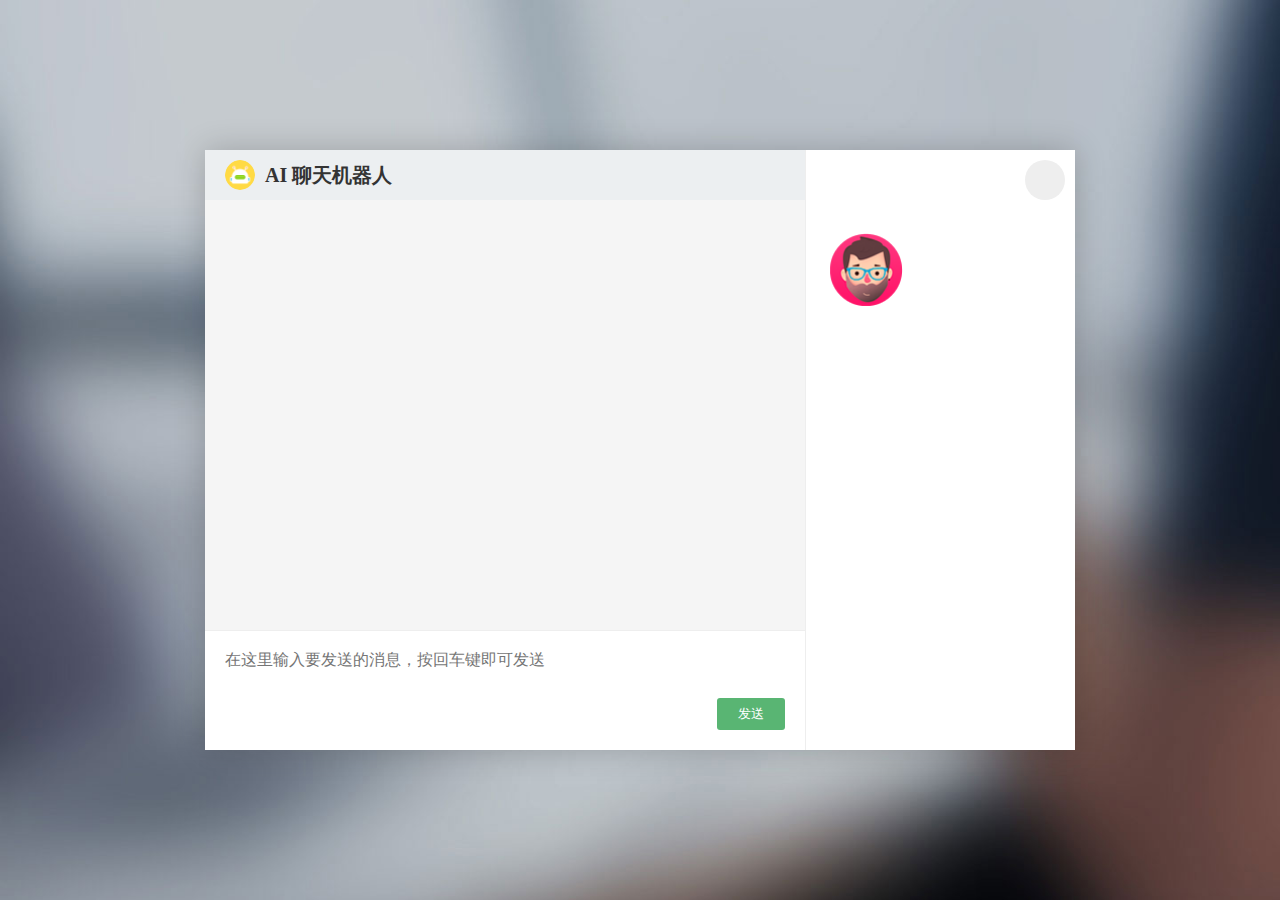
<file: index.html>
<!DOCTYPE html>
<html lang="en">

<head>
    <meta charset="UTF-8" />
    <meta http-equiv="X-UA-Compatible" content="IE=edge" />
    <meta name="viewport" content="width=device-width, initial-scale=1.0" />
    <title>聊天机器人-聊天频道</title>
    <link rel="shortcut icon" href="./images/favicon.ico" type="image/x-icon" />
    <link rel="stylesheet" href="./css/common.css" />
    <link rel="stylesheet" href="./css/index.css" />
</head>

<body>
    <div class="container">
        <div class="main">
            <h1 class="main-title">
                <img src="./images/robot.png" alt="" />
                AI 聊天机器人
            </h1>
            <div class="chat-container">
                <!-- <div class="chat-item me">
                    <img class="chat-avatar" src="./images/avatar.png" />
                    <div class="chat-content">你几岁啦？</div>
                    <div class="chat-date">2022-04-29 14:18:13</div>
                </div>
                <div class="chat-item">
                    <img class="chat-avatar" src="./images/robot-avatar.jpg" />
                    <div class="chat-content">讨厌，不要随便问女生年龄知道不</div>
                    <div class="chat-date">2022-04-29 14:18:16</div>
                </div> -->
            </div>
            <form class="msg-container">
                <input type="text" id="txtMsg" placeholder="在这里输入要发送的消息，按回车键即可发送" />
                <button>发送</button>
            </form>
        </div>
        <div class="aside">
            <img src="./images/avatar.png" class="aside-avatar" alt="" />
            <p id="nickname" class="aside-name"></p>
            <p id="loginId" class="aside-account"></p>
        </div>
        <div class="close">
            <i class="iconfont icon-close"></i>
        </div>
    </div>
    <script src="./js/api.js"></script>
    <script src="./js/index.js"></script>
</body>

</html>
</file>
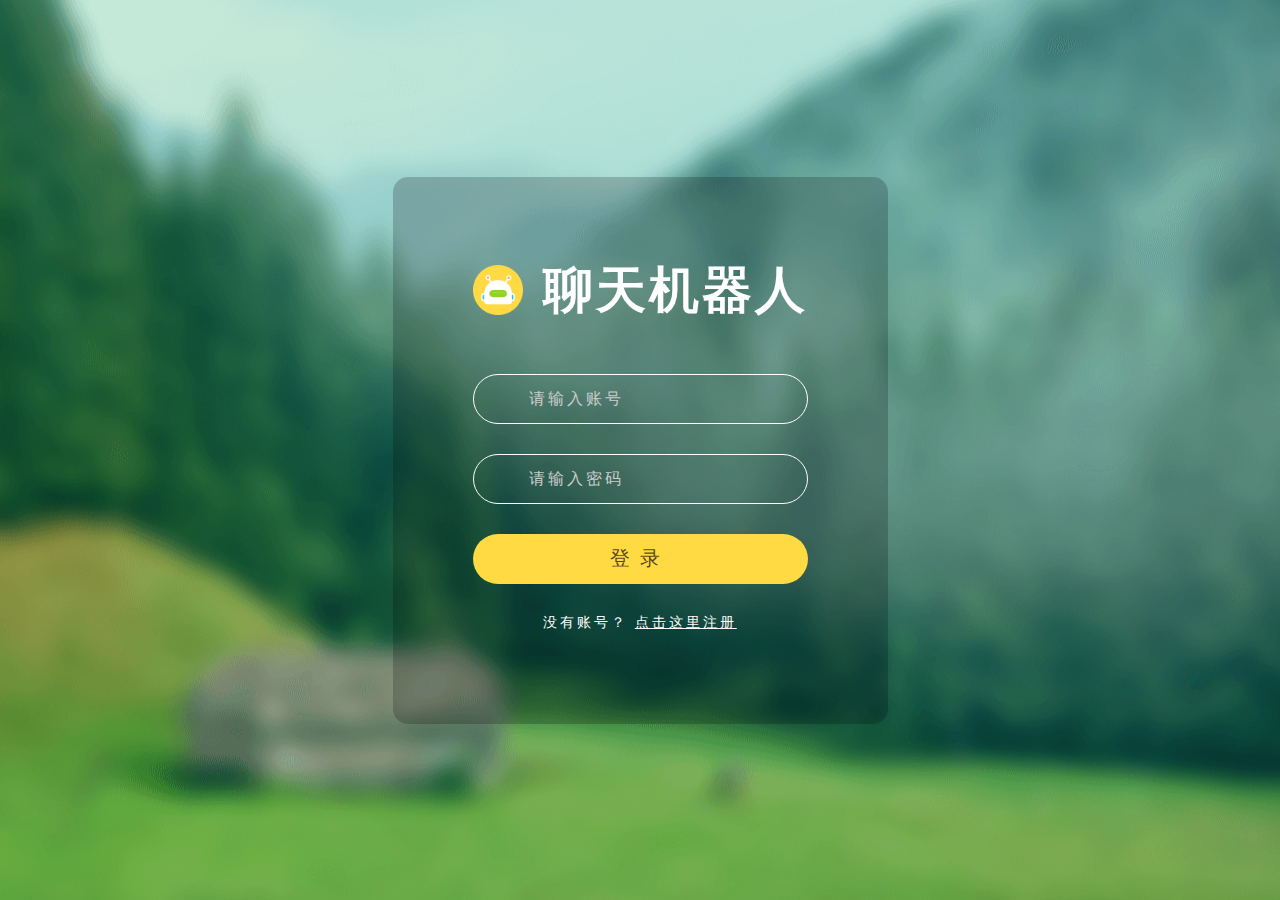
<file: login.html>
<!DOCTYPE html>
<html lang="en">

<head>
    <meta charset="UTF-8" />
    <meta http-equiv="X-UA-Compatible" content="IE=edge" />
    <meta name="viewport" content="width=device-width, initial-scale=1.0" />
    <title>聊天机器人-用户登录</title>
    <link rel="shortcut icon" href="./images/favicon.ico" type="image/x-icon" />
    <link rel="stylesheet" href="./css/common.css" />
    <link rel="stylesheet" href="./css/user.css" />
</head>

<body>
    <form class="user-form">
        <h1 class="title">
            <img src="./images/robot.png" alt="" />
            聊天机器人
        </h1>
        <div class="form-group">
            <i class="iconfont icon-zhanghao"></i>
            <input id="txtLoginId" name="loginId" type="text" max="20" placeholder="请输入账号" class="txt" />
            <p class="err"></p>
        </div>
        <div class="form-group">
            <i class="iconfont icon-mima"></i>
            <input id="txtLoginPwd" name="loginPwd" type="password" max="20" placeholder="请输入密码" class="txt" />
            <p class="err"></p>
        </div>
        <div class="form-group">
            <button class="submit">登录</button>
        </div>
        <div class="form-group">
            <p class="msg">
                没有账号？
                <a href="./reg.html">点击这里注册</a>
            </p>
        </div>
    </form>
    <script src="./js/api.js"></script>
    <script src="./js/user.js"></script>
    <script src="./js/login.js"></script>
</body>

</html>
</file>
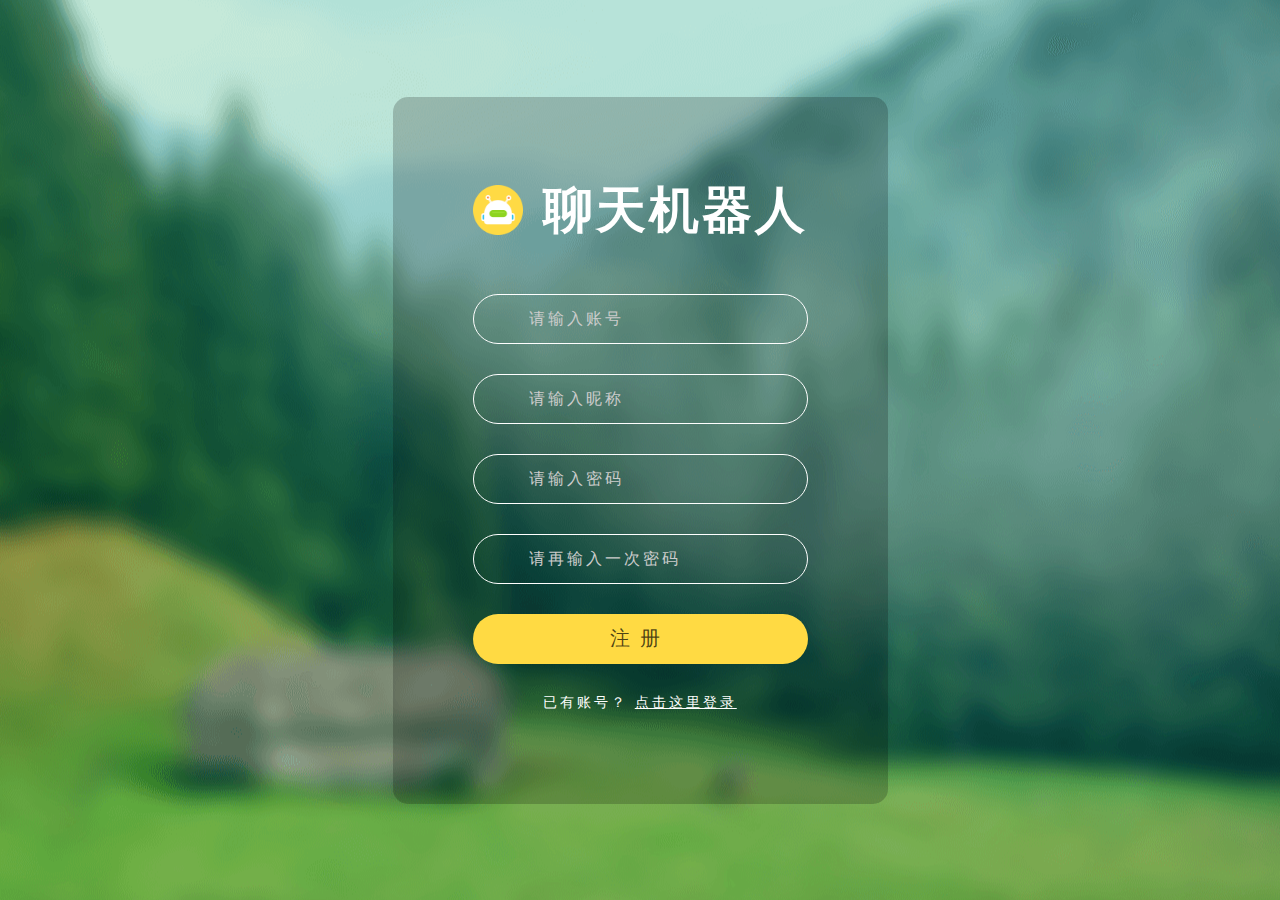
<file: reg.html>
<!DOCTYPE html>
<html lang="en">

<head>
    <meta charset="UTF-8" />
    <meta http-equiv="X-UA-Compatible" content="IE=edge" />
    <meta name="viewport" content="width=device-width, initial-scale=1.0" />
    <title>聊天机器人-用户注册</title>
    <link rel="shortcut icon" href="./images/favicon.ico" type="image/x-icon" />
    <link rel="stylesheet" href="./css/common.css" />
    <link rel="stylesheet" href="./css/user.css" />
</head>

<body>
    <form class="user-form">
        <h1 class="title">
            <img src="./images/robot.png" alt="" />
            聊天机器人
        </h1>
        <div class="form-group">
            <i class="iconfont icon-zhanghao"></i>
            <input id="txtLoginId" name="loginId" type="text" maxlength="20" placeholder="请输入账号" class="txt" />
            <p class="err"></p>
        </div>
        <div class="form-group">
            <i class="iconfont icon-zhanghao"></i>
            <input id="txtNickname" name="nickname" type="text" maxlength="20" placeholder="请输入昵称" class="txt" />
            <p class="err"></p>
        </div>
        <div class="form-group">
            <i class="iconfont icon-mima"></i>
            <input id="txtLoginPwd" name="loginPwd" type="password" maxlength="20" placeholder="请输入密码" class="txt" />
            <p class="err"></p>
        </div>
        <div class="form-group">
            <i class="iconfont icon-mima"></i>
            <input type="password" id="txtLoginPwdConfirm" maxlength="20" placeholder="请再输入一次密码" class="txt" />
            <p class="err"></p>
        </div>
        <div class="form-group">
            <button class="submit">注册</button>
        </div>
        <div class="form-group">
            <p class="msg">
                已有账号？
                <a href="./login.html">点击这里登录</a>
            </p>
        </div>
    </form>
    <script src="./js/api.js"></script>
    <script src="./js/user.js"></script>
    <script src="./js/reg.js"></script>
</body>

</html>
</file>
<file: css/common.css>
@import url('//at.alicdn.com/t/font_3318742_9901gcdpweg.css');

* {
  margin: 0;
  padding: 0;
  box-sizing: border-box;
}
.iconfont {
  font-size: inherit;
  color: inherit;
}
::before,
::after {
  box-sizing: border-box;
}

a {
  color: inherit;
  text-decoration: none;
}

body {
  display: flex;
  height: 100vh;
  justify-content: center;
  align-items: center;
}
</file>
<file: css/index.css>
body {
  background: url(../images/bg2.jpg) no-repeat center/100% 100%;
}

.container {
  width: 870px;
  height: 600px;
  background: #fff;
  display: flex;
  position: relative;
  box-shadow: 0 0 30px rgba(0, 0, 0, 0.2);

  color: #333;
}
.close {
  position: absolute;
  right: 10px;
  top: 10px;
  font-size: 30px;
  color: #aaa;
  background: #eee;
  width: 40px;
  height: 40px;
  line-height: 40px;
  text-align: center;
  border-radius: 50%;
  cursor: pointer;
  transition: 0.2s;
}
.close:hover {
  background: #ccc;
  color: #888;
}

.main {
  width: 600px;
  flex: 0 0 auto;
}
.aside {
  flex: 1 0 auto;
  padding-top: 80px;
  border-left: 1px solid #eee;
}
.aside-avatar {
  width: 80px;
  height: 80px;
  border-radius: 50%;
  float: left;
  margin-left: 20px;
  margin-right: 10px;
}
.aside-name {
  font-weight: bold;
  margin-top: 18px;
  font-size: 20px;
  width: 128px;
  overflow: hidden;
  white-space: nowrap;
  text-overflow: ellipsis;
}
.aside-account {
  color: #ccc;
  margin-top: 5px;
  width: 128px;
  overflow: hidden;
  white-space: nowrap;
  text-overflow: ellipsis;
}

.main {
  display: flex;
  flex-direction: column;
}
.main-title {
  height: 50px;
  line-height: 50px;
  display: flex;
  align-items: center;
  font-size: 20px;
  background: #eceff1;
  flex: 0 0 auto;
  padding-left: 20px;
}
.main-title img {
  width: 30px;
  height: 30px;
  border-radius: 50%;
  margin-right: 10px;
}

.chat-container {
  height: 430px;
  overflow: hidden scroll;
  padding: 20px;
  background: #f5f5f5;
  scroll-behavior: smooth;
}
.chat-container::-webkit-scrollbar {
  width: 5px;
  height: 13px;
}
.chat-container::-webkit-scrollbar-thumb {
  background-color: rgba(0, 0, 0, 0.5);
  background-clip: padding-box;
  border-radius: 5px;
}

.chat-item {
  padding-bottom: 25px;
  display: flex;
  position: relative;
  width: 100%;
  margin-bottom: 10px;
}
.chat-avatar {
  width: 40px;
  height: 40px;
  border-radius: 50%;
  margin-right: 10px;
  flex: 0 0 auto;
}
.chat-content {
  font-size: 14px;
  border: 1px solid #d8d8d8;
  padding: 8px;
  background-color: #fff;
  border: 1px solid #d8d8d8;
  border-radius: 6px;
  position: relative;
  filter: drop-shadow(0 0 5px rgba(0, 0, 0, 0.1));
  line-height: 1.5;
  max-width: 450px;
}
.chat-content::after {
  content: '';
  background: inherit;
  position: absolute;
  width: 12px;
  height: 12px;
  border: inherit;
  left: -6px;
  top: 11px;
  transform: rotate(45deg);
  border-right-color: transparent;
  border-top-color: transparent;
}
.chat-date {
  position: absolute;
  color: #ccc;
  font-size: 12px;
  left: 50px;
  bottom: 5px;
}
.chat-item.me {
  flex-direction: row-reverse;
}
.chat-item.me .chat-avatar {
  margin-right: 0;
  margin-left: 10px;
}
.chat-item.me .chat-content {
  background: #98e855;
  border-color: #88cf4d;
}
.chat-item.me .chat-content::after {
  left: auto;
  right: -6px;
  border-left-color: transparent;
  border-bottom-color: transparent;
  border-right-color: inherit;
  border-top-color: inherit;
}
.chat-item.me .chat-date {
  left: auto;
  right: 50px;
}
.msg-container {
  display: flex;
  justify-content: flex-end;
  align-items: end;
  flex: 1 0 auto;
  padding: 20px;
  background: #fff;
  position: relative;
  border-top: 1px solid #eee;
}
.msg-container input {
  position: absolute;
  border: none;
  outline: none;
  resize: none;
  left: 20px;
  top: 20px;
  width: calc(100% - 40px);
  font-size: 16px;
  color: #333;
}
.msg-container button {
  background-color: #59b573;
  width: 68px;
  line-height: 32px;
  color: #fff;
  text-align: center;
  border-radius: 3px;
  cursor: pointer;
  border: none;
  outline: none;
  cursor: pointer;
  margin-left: 10px;
}
.msg-container button:hover {
  background-color: #66c982;
}
.msg-container button:active {
  background-color: #458e5a;
}
</file>
<file: css/user.css>
body {
  background: url(../images/bg1.png) no-repeat center;
}

.user-form {
  border-radius: 15px;
  padding: 30px 80px;
  font-size: 14px;
  color: #fff;
  letter-spacing: 3px;
  background: rgba(0, 0, 0, 0.2);
}
.user-form a {
  text-decoration: underline;
}

.title {
  font-size: 50px;
  display: flex;
  align-items: center;
  justify-content: center;
  margin: 50px auto;
}
.title img {
  height: 50px;
  margin-right: 20px;
}

.form-group {
  height: 80px;
  padding-bottom: 30px;
  position: relative;
}
.form-group .txt {
  width: 100%;
  height: 100%;
  border: 1px solid #fff;
  background: transparent;
  color: #fff;
  font-size: 16px;
  letter-spacing: 3px;
  outline: none;
  border-radius: 25px;
  padding-right: 20px;
  padding-left: 55px;
}
.form-group .txt::placeholder {
  color: #ccc;
}
.form-group .iconfont {
  position: absolute;
  left: 20px;
  font-size: 24px;
  color: #ccc;
  top: 13px;
}
.form-group .err {
  position: absolute;
  left: 20px;
  bottom: 8px;
  color: #ff8e03;
}
.form-group .submit {
  width: 100%;
  height: 100%;
  font-size: 20px;
  letter-spacing: 10px;
  border-radius: 25px;
  outline: none;
  border: none;
  cursor: pointer;
  color: rgba(0, 0, 0, 0.7);
  background: #ffda43;
  transition: 0.2s;
}
.form-group .submit:hover {
  background: #ffe57b;
}
.form-group .submit:active {
  background: #d4b534;
}
.form-group .msg {
  text-align: center;
}
</file>
